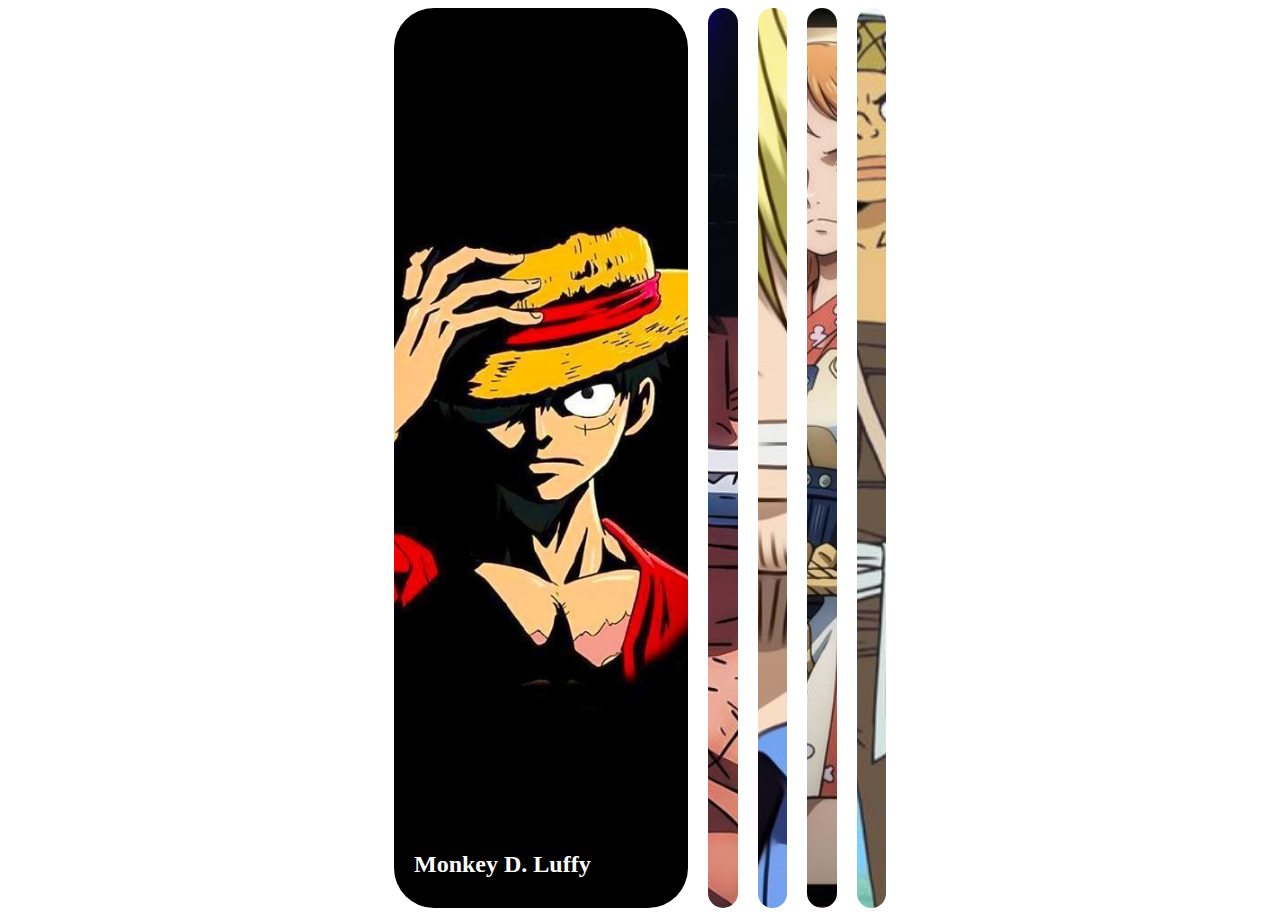
<file: index.html>
<!DOCTYPE html>
<html lang="en">
<head>
    <meta charset="UTF-8">
    <meta name="viewport" content="width=device-width, initial-scale=1.0">
    <title>One Piece</title>
    <link rel="stylesheet" href="./style.css">
</head>
<body>
    <div class="container">
        <div class="panel active" style="background-image: url(luffy.jpeg);">
                <h3>Monkey D. Luffy</h3>
        </div>
        <div class="panel" style="background-image: url(Zoro.jpeg);">
                <h3>Roronoa Zoro</h3>
        </div>
        <div class="panel" style="background-image: url(Sanji.jpeg);">
                <h3>Vinsmoke Sanji</h3>
        </div>    
        <div class="panel" style="background-image: url(./nami.jpg);">
                <h3>Nami</h3>
        </div>
        <div class="panel" style="background-image: url(Usopp.jpeg);">
               <h3>Usopp</h3>
        </div>    
    </div>
    
    <script src="./One-Piece.js"></script>
</body>
</html>
</file>
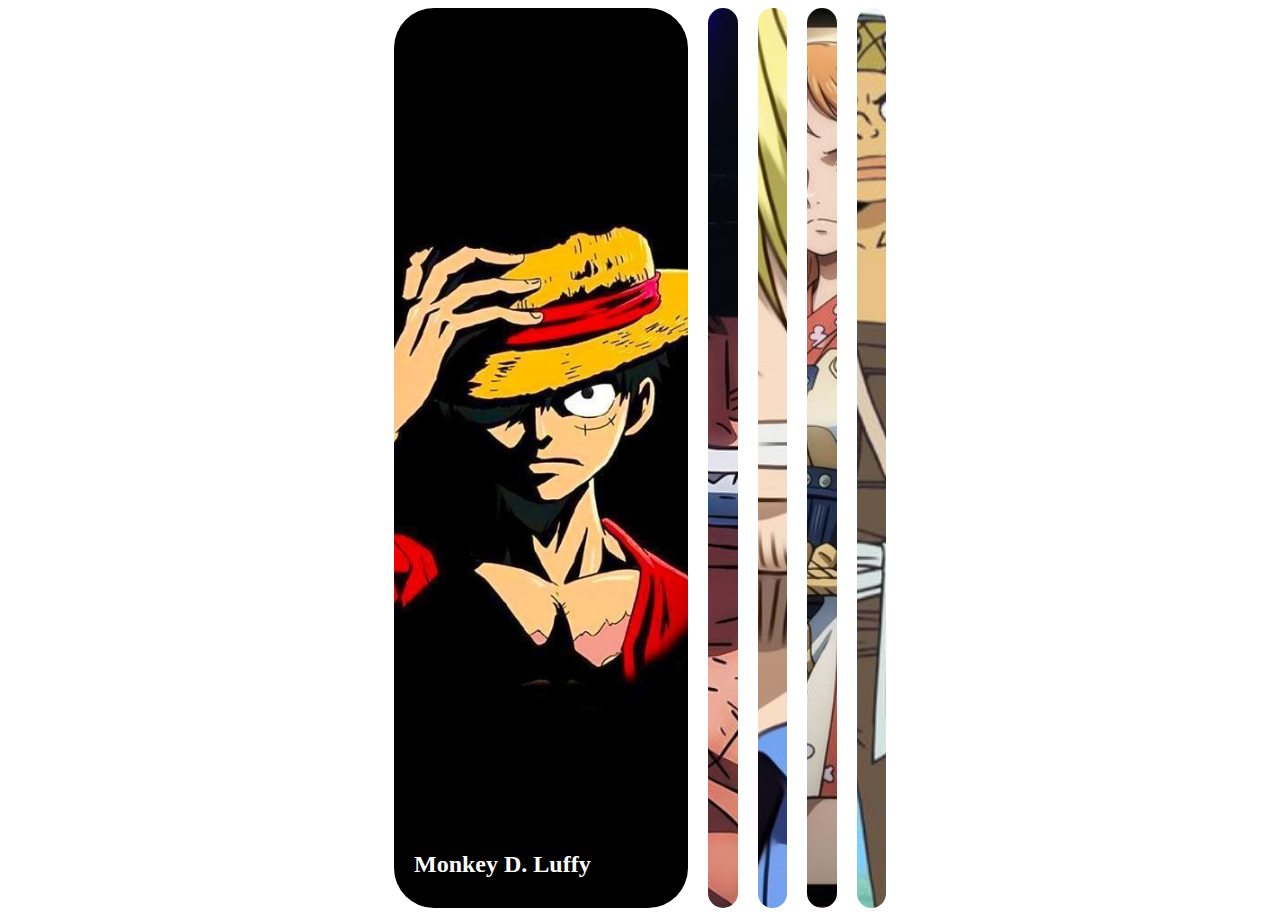
<file: 50 days part 1.html>
<!DOCTYPE html>
<html lang="en">
<head>
    <meta charset="UTF-8">
    <meta name="viewport" content="width=device-width, initial-scale=1.0">
    <title>One Piece</title>
    <link rel="stylesheet" href="50 days part 1.css">
</head>
<body>
    <div class="container">
        <div class="panel active" style="background-image: url(luffy.jpeg);">
                <h3>Monkey D. Luffy</h3>
        </div>
        <div class="panel" style="background-image: url(Zoro.jpeg);">
                <h3>Roronoa Zoro</h3>
        </div>
        <div class="panel" style="background-image: url(Sanji.jpeg);">
                <h3>Vinsmoke Sanji</h3>
        </div>    
        <div class="panel" style="background-image: url(./nami.jpg);">
                <h3>Nami</h3>
        </div>
        <div class="panel" style="background-image: url(Usopp.jpeg);">
               <h3>Usopp</h3>
        </div>    
    </div>
    
    <script src="50 days part 1.js"></script>
</body>
</html>
</file>
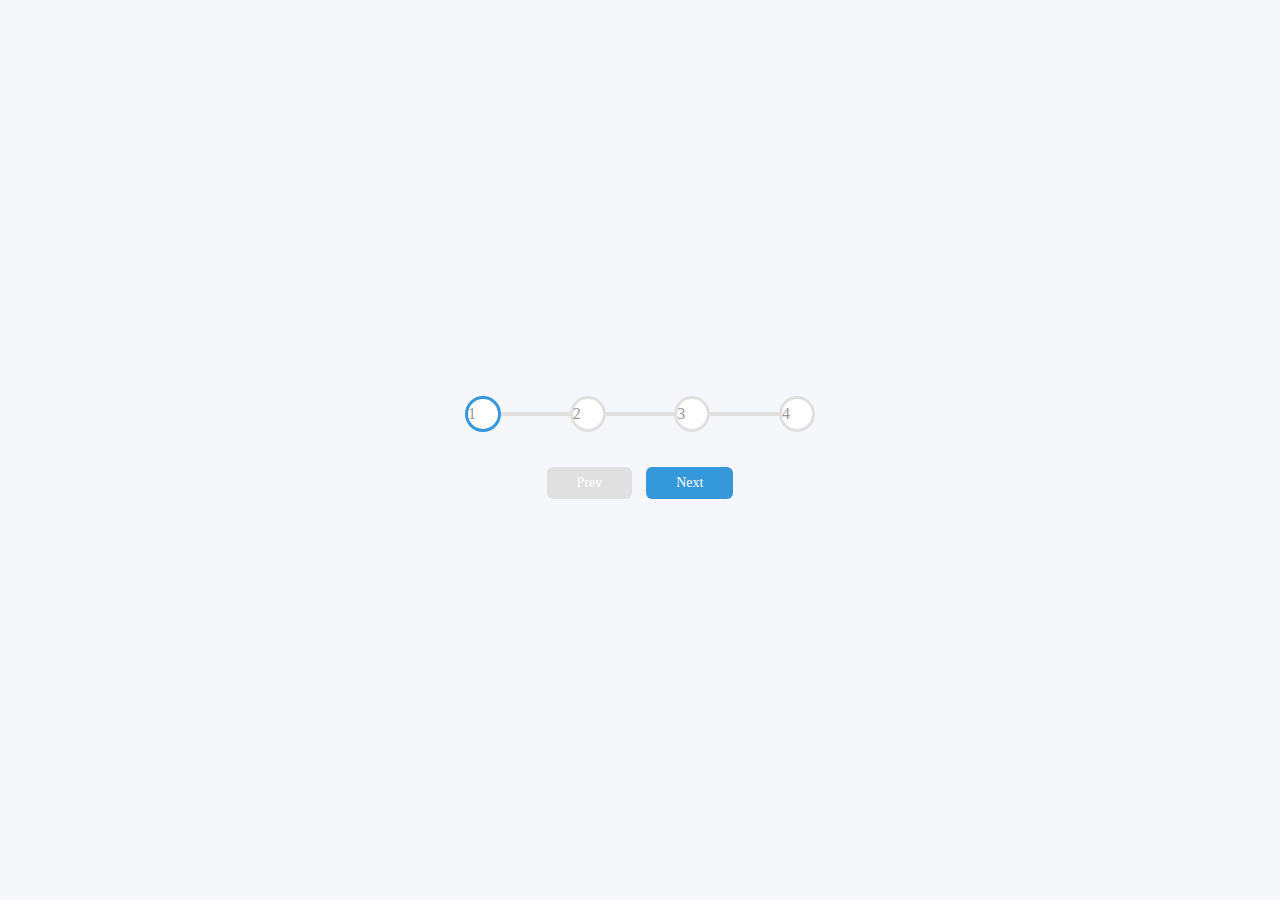
<file: 50 days part 2.html>
<!DOCTYPE html>
<html lang="en">
<head>
    <meta charset="UTF-8">
    <meta name="viewport" content="width=device-width, initial-scale=1.0">
    <title>Progress Steps</title>
    <link rel="stylesheet" href="50 days part 2.css">
</head>
<body>
    <div class="container">
        <div class="progress-container">
            <div class="progress" id="progress"></div>
            <div class="circle active">1</div>
            <div class="circle">2</div>
            <div class="circle">3</div>
            <div class="circle">4</div>            
        </div>
        <button class="btn" id="prev" disabled>Prev</button>
        <button class="btn" id="next">Next</button>
    </div>

    <script> src="50 days part 2.js"</script>
</body>
</html>
</file>
<file: style.css>
body{
    display: flex;
    align-items:center;
    justify-content: center;
    height: 100vh;
    overflow:scroll;
    margin: 10;
}
.container{
    display:flex;
    width: 40vw;
}
.panel{
    background-size: cover;
    background-position: center;
    background-repeat: no-repeat;
    height: 100vh;
    border-radius: 40px;
    color: #fff;
    cursor: pointer;
    flex: 0.5;
    margin: 10px;
    position: relative;
   /* -webkit-transition: all 700ms ease-in; */
}
.panel h3{
    font-size: 24px;
    position: absolute;
    bottom: 30px;
    left: 20px;
    margin: 0;
    opacity: 0;
}
.panel.active{
    flex: 5;    
}
.panel.active h3{
    opacity: 1;
    transition: opacity 0.3s ease-in 0.4s;
}
@media (max-width: 480px){
    .container{
        width: 100vw;
    }
    .panel:nth-of-type(4),
    .panel:nth-of-type(5){
        display: none;
    }
}
</file>
<file: 50 days part 1.css>
body{
    display: flex;
    align-items:center;
    justify-content: center;
    height: 100vh;
    overflow:scroll;
    margin: 10;
}
.container{
    display:flex;
    width: 40vw;
}
.panel{
    background-size: cover;
    background-position: center;
    background-repeat: no-repeat;
    height: 100vh;
    border-radius: 40px;
    color: #fff;
    cursor: pointer;
    flex: 0.5;
    margin: 10px;
    position: relative;
   -webkit-transition: all 700ms ease-in;
}
.panel h3{
    font-size: 24px;
    position: absolute;
    bottom: 30px;
    left: 20px;
    margin: 0;
    opacity: 0;
}
.panel.active{
    flex: 5;    
}
.panel.active h3{
    opacity: 1;
    transition: opacity 0.3s ease-in 0.4s;
}
@media (max-width: 480px){
    .container{
        width: 100vw;
    }
    .panel:nth-of-type(4),
    .panel:nth-of-type(5){
        display: none;
    }
}
</file>
<file: 50 days part 2.css>
:root{
    --line-border-fill : #3498db;
    --line-border-empty : #e0e0e0;
}
body{
    background-color: #f6f7fb;
    display: flex;
    align-items: center;
    justify-content: center;
    height: 100vh;
    overflow: hidden;
    margin: 0;
}
.container {
    text-align: center;
}
.progress-container {
    display: flex;
    justify-content: space-between;
    position: relative;
    margin-bottom: 30px;
    max-width: 100%;
    width: 350px;
}
.progress-container::before{
    content: '';
    background-color: var(--line-border-empty);
    position: absolute;
    top: 50%;
    left: 0;
    transform: translateY(-50%);
    height: 4px;
    width: 100%;
    z-index: -1;
}
.progress{
    background-color: var(--line-border-fill);
    position: absolute;
    top: 50%;
    left: 0;
    transform: translateY(-50%);
    height: 4px;
    width: 0;
    z-index: -1;
    transition: 0.4s ease;
}
.circle{
    background-color: #fff;
    color: #999;
    border-radius: 50%;
    height: 30px;
    width: 30px;
    display: flex;
    align-items: center;
    border: 3px solid var(--line-border-empty);
    transition: 0.4s ease;
}
.circle.active{
    border-color: var(--line-border-fill);
}
.btn{
    background-color: var(--line-border-fill);
    color: #fff;
    border: 0;
    border-radius: 6px;
    cursor: pointer;
    font-family: inherit;
    padding: 8px 30px;
    margin: 5px;
    font-size: 14px;
}
.btn:active{
    transform: scale(0.98);
}
.btn:focus{
    outline: 0;
}
.btn:disabled{
    background-color: var(--line-border-empty);
    color: not-allowed;
}
</file>
